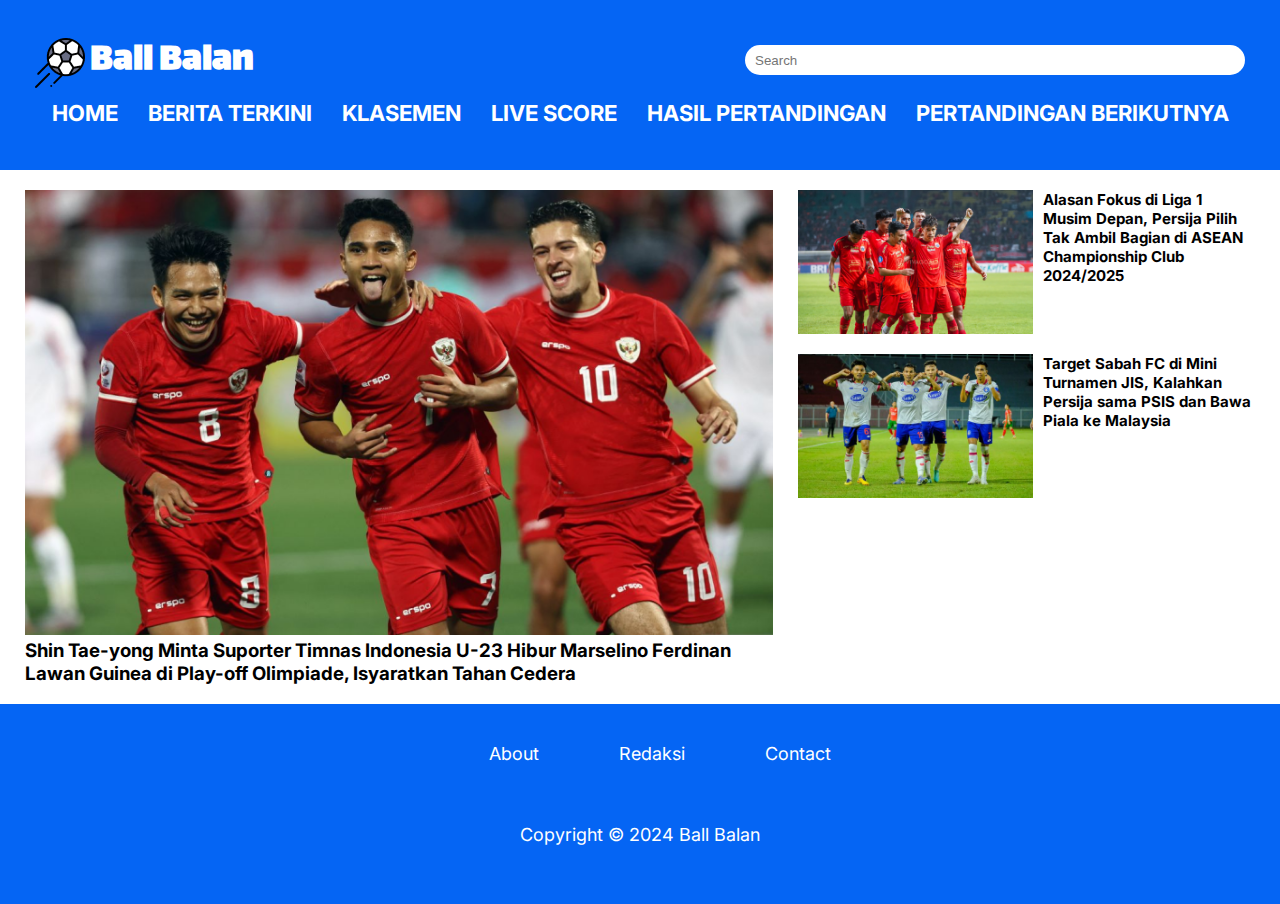
<file: berita-terkini/index.html>
<!DOCTYPE html>
<html lang="en">
  <head>
    <meta charset="UTF-8" />
    <meta name="viewport" content="width=device-width, initial-scale=1.0" />
    <title>Berita Terkini - Ball Balan</title>

    <link rel="stylesheet" href="css/app.css" />

    <link rel="preconnect" href="https://fonts.googleapis.com" />
    <link rel="preconnect" href="https://fonts.gstatic.com" crossorigin />
    <link
      href="https://fonts.googleapis.com/css2?family=Inter:wght@100..900&family=Lalezar&display=swap"
      rel="stylesheet"
    />

    <link rel="preconnect" href="https://fonts.googleapis.com" />
    <link rel="preconnect" href="https://fonts.gstatic.com" crossorigin />
    <link
      href="https://fonts.googleapis.com/css2?family=Lalezar&display=swap"
      rel="stylesheet"
    />
  </head>
  <body>
    <header class="navbar-container">
      <div class="logo">
        <div class="logo-gabung">
          <img src="img/football 1.png" alt="logo" class="logo-ball" />
          <h2 class="ball">Ball Balan</h2>
        </div>
        <div class="search">
          <input type="text" placeholder="Search" name="gsearch" />
        </div>
      </div>
      <nav class="nav-list">
        <ul>
          <li>
            <h3><a href="../index.html">HOME</a></h3>
          </li>
          <li>
            <h3><a href="">BERITA TERKINI</a></h3>
          </li>
          <li class="dropdown">
            <h3 class="dropbtn">
              <a href="../klasemen/index.html">KLASEMEN</a>
            </h3>
            <div class="dropdown-content">
              <h3>
                <a href="../klasemen/klasemen-indonesia/index.html"
                  >KLASEMEN LIGA INDONESIA</a
                >
              </h3>
              <h3>
                <a href="../klasemen/klasemen-malaysia/index.html"
                  >KLASEMEN LIGA MALAYSIA</a
                >
              </h3>
              <h3>
                <a href="../klasemen/klasemen-thailand/index.html"
                  >KLASEMEN LIGA THAILAND</a
                >
              </h3>
            </div>
          </li>
          <li>
            <h3><a href="../live-score/index.html">LIVE SCORE</a></h3>
          </li>
          <li>
            <h3>
              <a href="../hasil-pertandingan/index.html">HASIL PERTANDINGAN </a>
            </h3>
          </li>
          <li>
            <h3>
              <a href="../pertandingan-berikutnya/index.html"
                >PERTANDINGAN BERIKUTNYA</a
              >
            </h3>
          </li>
        </ul>
      </nav>
    </header>
    <main>
      <div class="content">
        <div class="berita1">
          <a href="berita-timnas/index.html"
            ><img
              src="img/Marselino 1.png"
              alt="Marselino"
              class="img-berita1"
            />
            <h3 class="text-berita1">
              Shin Tae-yong Minta Suporter Timnas Indonesia U-23 Hibur Marselino
              Ferdinan Lawan Guinea di Play-off Olimpiade, Isyaratkan Tahan
              Cedera
            </h3></a
          >
        </div>
        <aside class="content-adjacent1-2">
          <div class="content-adjacent1">
            <a href="berita-persija/index.html">
              <img src="img/Persija 1.png" alt="Persija" class="img-berita2" />
              <h4 class="text-berita2">
                Alasan Fokus di Liga 1 Musim Depan, Persija Pilih Tak Ambil
                Bagian di ASEAN Championship Club 2024/2025
              </h4>
              <div class="add2"></div>
            </a>
          </div>

          <div class="content-adjacent2">
            <a href="berita-sabah/index.html">
              <img src="img/Sabahjpg 1.png" alt="Sabah" class="img-berita3" />
              <h4 class="text-berita3">
                Target Sabah FC di Mini Turnamen JIS, Kalahkan Persija sama PSIS
                dan Bawa Piala ke Malaysia
              </h4>
              <div class="add3"></div>
            </a>
          </div>
        </aside>
      </div>
    </main>
    <footer class="footer-container">
      <div class="footer-list">
        <ul>
          <li>About</li>
          <li>Redaksi</li>
          <li>Contact</li>
        </ul>
        <p class="footer-last">Copyright © 2024 Ball Balan</p>
      </div>
    </footer>
  </body>
</html>
</file>
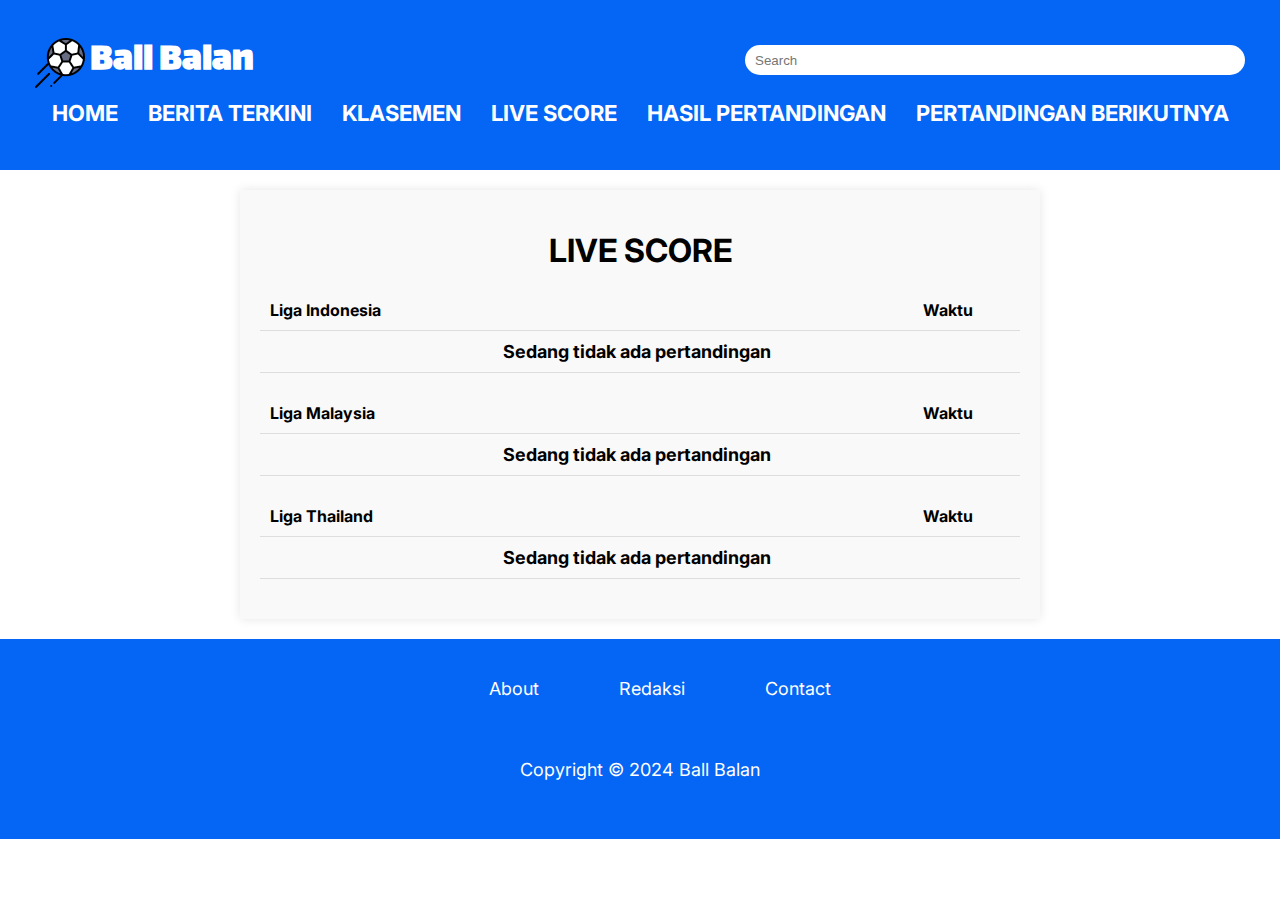
<file: live-score/index.html>
<!DOCTYPE html>
<html lang="en">
  <head>
    <meta charset="UTF-8" />
    <meta name="viewport" content="width=device-width, initial-scale=1.0" />
    <title>Live Score - Ball Balan</title>

    <link rel="stylesheet" href="css/app.css" />

    <link rel="preconnect" href="https://fonts.googleapis.com" />
    <link rel="preconnect" href="https://fonts.gstatic.com" crossorigin />
    <link
      href="https://fonts.googleapis.com/css2?family=Inter:wght@100..900&family=Lalezar&display=swap"
      rel="stylesheet"
    />

    <link rel="preconnect" href="https://fonts.googleapis.com" />
    <link rel="preconnect" href="https://fonts.gstatic.com" crossorigin />
    <link
      href="https://fonts.googleapis.com/css2?family=Lalezar&display=swap"
      rel="stylesheet"
    />
  </head>
  <body>
    <header class="navbar-container">
      <div class="logo">
        <div class="logo-gabung">
          <img src="img/football 1.png" alt="logo" class="logo-ball" />
          <h2 class="ball">Ball Balan</h2>
        </div>
        <div class="search">
          <input type="text" placeholder="Search" name="gsearch" />
        </div>
      </div>
      <nav class="nav-list">
        <ul>
          <li>
            <h3><a href="../index.html">HOME</a></h3>
          </li>
          <li>
            <h3>
              <a href="../berita-terkini/index.html">BERITA TERKINI</a>
            </h3>
          </li>
          <li class="dropdown">
            <h3 class="dropbtn">
              <a href="../klasemen/index.html">KLASEMEN</a>
            </h3>
            <div class="dropdown-content">
              <h3>
                <a href="../klasemen/klasemen-indonesia/index.html"
                  >KLASEMEN LIGA INDONESIA</a
                >
              </h3>
              <h3>
                <a href="../klasemen/klasemen-malaysia/index.html"
                  >KLASEMEN LIGA MALAYSIA</a
                >
              </h3>
              <h3>
                <a href="../klasemen/klasemen-thailand/index.html"
                  >KLASEMEN LIGA THAILAND</a
                >
              </h3>
            </div>
          </li>
          <li>
            <h3><a href="">LIVE SCORE</a></h3>
          </li>
          <li>
            <h3>
              <a href="../hasil-pertandingan/index.html">HASIL PERTANDINGAN </a>
            </h3>
          </li>
          <li>
            <h3>
              <a href="../pertandingan-berikutnya/index.html"
                >PERTANDINGAN BERIKUTNYA</a
              >
            </h3>
          </li>
        </ul>
      </nav>
    </header>
    <main>
      <div class="box-hasil-pertandingan">
        <h1 class="judul">LIVE SCORE</h1>
        <div>
          <h3 class="ligaList-title"></h3>
          <ul class="ligaList">
            <li class="ligaList-item">
              <table class="main-table-jadwal">
                <thead>
                  <tr>
                    <th>Liga Indonesia</th>
                    <th>Waktu</th>
                  </tr>
                </thead>
                <tbody>
                  <tr>
                    <td class="team">
                      <div class="team-row">
                        <span class="team-row-name">
                          <span class="clubBox-name"></span
                          ><span class="clubBox-logo"></span
                        ></span>
                        <div class="team-row-score">
                          <span></span
                          ><span>Sedang tidak ada pertandingan </span
                          ><span></span>
                        </div>
                        <span class="team-row-name"
                          ><span class="clubBox-logo"></span
                          ><span class="clubBox-name"></span
                        ></span>
                      </div>
                    </td>

                    <td class="waktu"></td>
                  </tr>
                </tbody>
              </table>
            </li>
          </ul>
          <h3 class="ligaList-title"></h3>
          <ul class="ligaList">
            <li class="ligaList-item">
              <table class="main-table-jadwal">
                <thead>
                  <tr>
                    <th>Liga Malaysia</th>
                    <th>Waktu</th>
                  </tr>
                </thead>
                <tbody>
                  <tr>
                    <td class="team">
                      <div class="team-row">
                        <span class="team-row-name">
                          <span class="clubBox-name"></span
                          ><span class="clubBox-logo"></span
                        ></span>
                        <div class="team-row-score">
                          <span></span
                          ><span>Sedang tidak ada pertandingan </span
                          ><span></span>
                        </div>
                        <span class="team-row-name"
                          ><span class="clubBox-logo"></span
                          ><span class="clubBox-name"></span
                        ></span>
                      </div>
                    </td>

                    <td class="waktu"></td>
                  </tr>
                </tbody>
              </table>
            </li>
          </ul>
          <h3 class="ligaList-title"></h3>
          <ul class="ligaList">
            <li class="ligaList-item">
              <table class="main-table-jadwal">
                <thead>
                  <tr>
                    <th>Liga Thailand</th>
                    <th>Waktu</th>
                  </tr>
                </thead>
                <tbody>
                  <tr>
                    <td class="team">
                      <div class="team-row">
                        <span class="team-row-name">
                          <span class="clubBox-name"></span
                          ><span class="clubBox-logo"></span
                        ></span>
                        <div class="team-row-score">
                          <span></span
                          ><span>Sedang tidak ada pertandingan </span
                          ><span></span>
                        </div>
                        <span class="team-row-name"
                          ><span class="clubBox-logo"></span
                          ><span class="clubBox-name"></span
                        ></span>
                      </div>
                    </td>

                    <td class="waktu"></td>
                  </tr>
                </tbody>
              </table>
            </li>
          </ul>
          <!-- <h3 class="ligaList-title">21 Juli 2024</h3>
          <ul class="ligaList">
            <li class="ligaList-item">
              <table class="main-table-jadwal">
                <thead>
                  <tr>
                    <th>Liga Malaysia</th>
                    <th>Waktu</th>
                  </tr>
                </thead>
                <tbody>
                  <tr>
                    <td class="team">
                      <div class="team-row">
                        <span class="team-row-name">
                          <span class="clubBox-name">Negeri Sembilan</span
                          ><span class="clubBox-logo"
                            ><img
                              src="https://tmssl.akamaized.net/images/wappen/head/12363.png?lm=1719333779"
                              alt="Negeri"
                              width="20"
                              height="24" /></span
                        ></span>
                        <div class="team-row-score">
                          <span></span><span>VS</span><span></span>
                        </div>
                        <span class="team-row-name"
                          ><span class="clubBox-logo"
                            ><img
                              src="https://upload.wikimedia.org/wikipedia/fr/4/46/Kuala_Lumpur_City_FC_%28logo%29.png"
                              alt="Kuala"
                              width="20"
                              height="24" /></span
                          ><span class="clubBox-name">Kuala Lumpur</span></span
                        >
                      </div>
                    </td>

                    <td class="waktu">20.00</td>
                  </tr>
                </tbody>
              </table>
            </li>
          </ul>
          <h3 class="ligaList-title">26 Mei 2024</h3>
          <ul class="ligaList">
            <li class="ligaList-item">
              <table class="main-table-jadwal">
                <thead>
                  <tr>
                    <th>Liga Thailand</th>
                    <th>Waktu</th>
                  </tr>
                </thead>
                <tbody>
                  <tr>
                    <td class="team">
                      <div class="team-row">
                        <span class="team-row-name">
                          <span class="clubBox-name"> Chonburi</span
                          ><span class="clubBox-logo"
                            ><img
                              src="https://upload.wikimedia.org/wikipedia/id/8/89/Chonburi_fc_2013.png"
                              alt="Chonburi"
                              width="32"
                              height="22" /></span
                        ></span>
                        <div class="team-row-score">
                          <span></span><span>VS</span><span></span>
                        </div>
                        <span class="team-row-name"
                          ><span class="clubBox-logo"
                            ><img
                              src="https://encrypted-tbn0.gstatic.com/images?q=tbn:ANd9GcRtSDUmyhcp5xqjig4JYHfHSRiRJiGkaP-lbA&s"
                              alt="Trat"
                              width="22"
                              height="24" /></span
                          ><span class="clubBox-name">Trat FC</span></span
                        >
                      </div>
                    </td>

                    <td class="waktu">18.05</td>
                  </tr>
                </tbody>
              </table>
            </li>
          </ul> -->
        </div>
      </div>
    </main>
    <footer class="footer-container">
      <div class="footer-list">
        <ul>
          <li>About</li>
          <li>Redaksi</li>
          <li>Contact</li>
        </ul>
        <p class="footer-last">Copyright © 2024 Ball Balan</p>
      </div>
    </footer>
  </body>
</html>
</file>
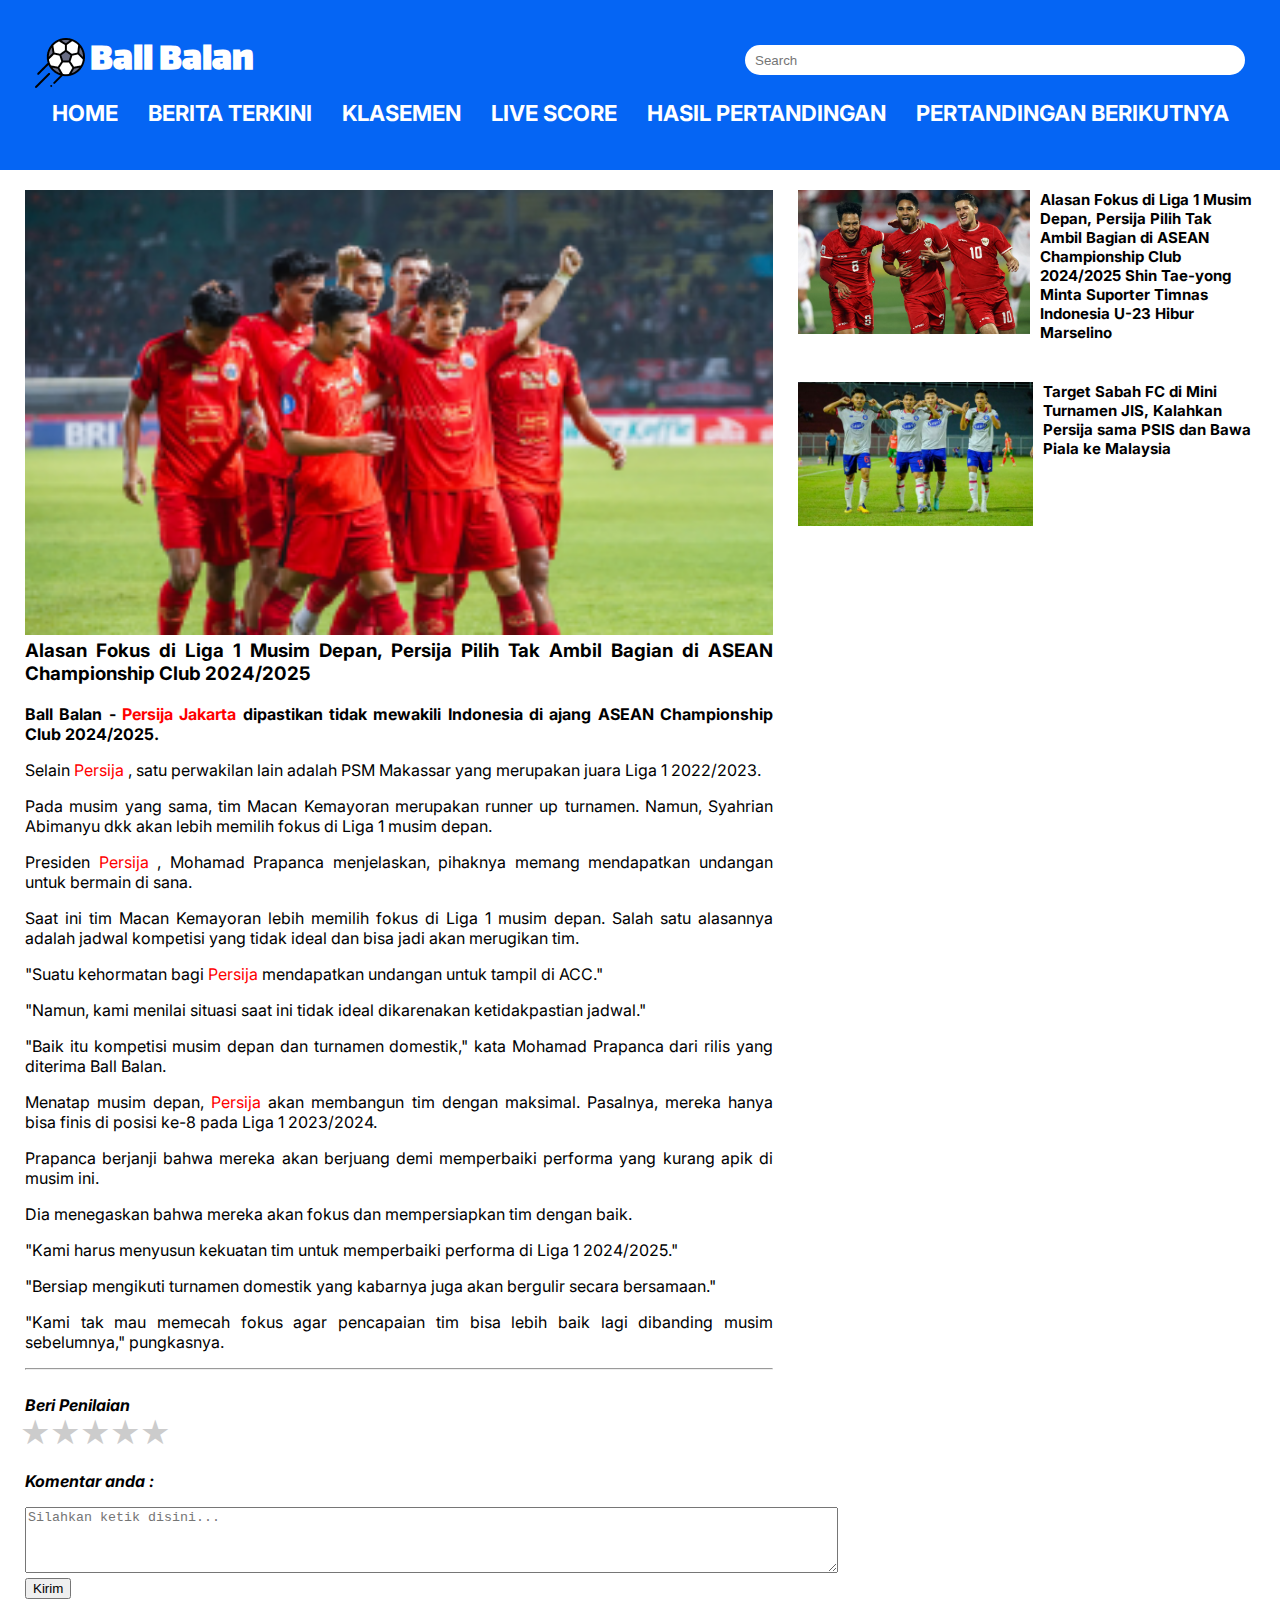
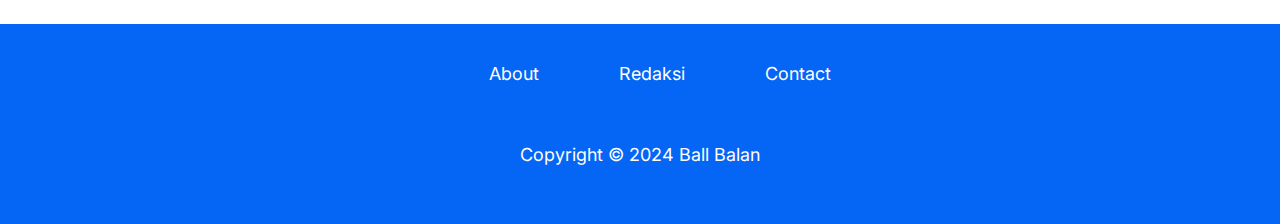
<file: berita-terkini/berita-persija/index.html>
<!DOCTYPE html>
<html lang="en">
  <head>
    <meta charset="UTF-8" />
    <meta name="viewport" content="width=device-width, initial-scale=1.0" />
    <title>
      Alasan Fokus di Liga 1 Musim Depan, Persija Pilih Tak Ambil Bagian di
      ASEAN Championship Club 2024/2025 - Ball Balan
    </title>

    <link rel="stylesheet" href="css/app.css" />

    <link rel="preconnect" href="https://fonts.googleapis.com" />
    <link rel="preconnect" href="https://fonts.gstatic.com" crossorigin />
    <link
      href="https://fonts.googleapis.com/css2?family=Inter:wght@100..900&family=Lalezar&display=swap"
      rel="stylesheet"
    />

    <link rel="preconnect" href="https://fonts.googleapis.com" />
    <link rel="preconnect" href="https://fonts.gstatic.com" crossorigin />
    <link
      href="https://fonts.googleapis.com/css2?family=Lalezar&display=swap"
      rel="stylesheet"
    />
  </head>
  <body>
    <header class="navbar-container">
      <div class="logo">
        <div class="logo-gabung">
          <img src="img/football 1.png" alt="logo" class="logo-ball" />
          <h2 class="ball">Ball Balan</h2>
        </div>
        <div class="search">
          <input type="text" placeholder="Search" name="gsearch" />
        </div>
      </div>
      <nav class="nav-list">
        <ul>
          <li>
            <h3><a href="../../index.html">HOME</a></h3>
          </li>
          <li>
            <h3>
              <a href="../../berita-terkini/index.html">BERITA TERKINI</a>
            </h3>
          </li>
          <li class="dropdown">
            <h3 class="dropbtn">
              <a href="../index.html">KLASEMEN</a>
            </h3>
            <div class="dropdown-content">
              <h3>
                <a href="../../klasemen/klasemen-indonesia/index.html"
                  >KLASEMEN LIGA INDONESIA</a
                >
              </h3>
              <h3>
                <a href="../../klasemen/klasemen-malaysia/index.html"
                  >KLASEMEN LIGA MALAYSIA</a
                >
              </h3>
              <h3>
                <a href="../../klasemen/klasemen-thailand/index.html"
                  >KLASEMEN LIGA THAILAND</a
                >
              </h3>
            </div>
          </li>
          <li>
            <h3><a href="../../live-score/index.html">LIVE SCORE</a></h3>
          </li>
          <li>
            <h3>
              <a href="../../hasil-pertandingan/index.html"
                >HASIL PERTANDINGAN
              </a>
            </h3>
          </li>
          <li>
            <h3>
              <a href="../../pertandingan-berikutnya/index.html"
                >PERTANDINGAN BERIKUTNYA</a
              >
            </h3>
          </li>
        </ul>
      </nav>
    </header>
    <main>
      <div class="content">
        <div class="berita1">
          <a href="#"
            ><img src="img/Persija 1.png" alt="Marselino" class="img-berita1" />
            <h3 class="text-berita1">
              Alasan Fokus di Liga 1 Musim Depan, Persija Pilih Tak Ambil Bagian
              di ASEAN Championship Club 2024/2025
            </h3></a
          >
          <p class="text-berita1">
            <b
              >Ball Balan - <font color="red">Persija Jakarta</font> dipastikan
              tidak mewakili Indonesia di ajang ASEAN Championship Club
              2024/2025.</b
            >
          </p>
          <p class="text-berita1">
            Selain <font color="red">Persija </font>, satu perwakilan lain
            adalah PSM Makassar yang merupakan juara Liga 1 2022/2023.
          </p>
          <p class="text-berita1">
            Pada musim yang sama, tim Macan Kemayoran merupakan runner up
            turnamen. Namun, Syahrian Abimanyu dkk akan lebih memilih fokus di
            Liga 1 musim depan.
          </p>

          <p class="text-berita1">
            Presiden <font color="red">Persija </font>, Mohamad Prapanca
            menjelaskan, pihaknya memang mendapatkan undangan untuk bermain di
            sana.
          </p>
          <p class="text-berita1">
            Saat ini tim Macan Kemayoran lebih memilih fokus di Liga 1 musim
            depan. Salah satu alasannya adalah jadwal kompetisi yang tidak ideal
            dan bisa jadi akan merugikan tim.
          </p>

          <p class="text-berita1">
            "Suatu kehormatan bagi <font color="red">Persija </font> mendapatkan
            undangan untuk tampil di ACC."
          </p>
          <p class="text-berita1">
            "Namun, kami menilai situasi saat ini tidak ideal dikarenakan
            ketidakpastian jadwal."
          </p>
          <p class="text-berita1">
            "Baik itu kompetisi musim depan dan turnamen domestik," kata Mohamad
            Prapanca dari rilis yang diterima Ball Balan.
          </p>
          <p class="text-berita1">
            Menatap musim depan, <font color="red">Persija </font> akan
            membangun tim dengan maksimal. Pasalnya, mereka hanya bisa finis di
            posisi ke-8 pada Liga 1 2023/2024.
          </p>

          <p class="text-berita1">
            Prapanca berjanji bahwa mereka akan berjuang demi memperbaiki
            performa yang kurang apik di musim ini.
          </p>
          <p class="text-berita1">
            Dia menegaskan bahwa mereka akan fokus dan mempersiapkan tim dengan
            baik.
          </p>
          <p class="text-berita1">
            "Kami harus menyusun kekuatan tim untuk memperbaiki performa di Liga
            1 2024/2025."
          </p>
          <p class="text-berita1">
            "Bersiap mengikuti turnamen domestik yang kabarnya juga akan
            bergulir secara bersamaan."
          </p>
          <p class="text-berita1">
            "Kami tak mau memecah fokus agar pencapaian tim bisa lebih baik lagi
            dibanding musim sebelumnya," pungkasnya.
          </p>

          <hr class="text-berita1" />
          <p class="text-rate">
            <b><em>Beri Penilaian</em> </b>
          </p>

          <div class="rate">
            <input type="radio" id="star5" name="rate" value="5" />
            <label for="star5" title="text">5 stars</label>
            <input type="radio" id="star4" name="rate" value="4" />
            <label for="star4" title="text">4 stars</label>
            <input type="radio" id="star3" name="rate" value="3" />
            <label for="star3" title="text">3 stars</label>
            <input type="radio" id="star2" name="rate" value="2" />
            <label for="star2" title="text">2 stars</label>
            <input type="radio" id="star1" name="rate" value="1" />
            <label for="star1" title="text">1 star</label>
          </div>
          <br />
          <br />
          <div class="comment">
            <!-- <form action="/action_page.php"> -->
            <p>
              <b
                ><em><label for="comments">Komentar anda :</label></em></b
              >
            </p>
            <textarea
              id="comments"
              name="comments"
              rows="4"
              cols="99"
              placeholder="Silahkan ketik disini..."
              onkeydown="limitText(this,300);"
              onkeyup="limitText(this,300)"
            ></textarea>
            <br />
            <input type="submit" value="Kirim" />
            <!-- </form> -->
          </div>
        </div>
        <aside class="content-adjacent1-2">
          <div class="content-adjacent1">
            <a href="../../berita-terkini/berita-timnas/index.html">
              <img
                src="img/Marselino 1.png"
                alt="Persija"
                class="img-berita2"
              />
              <h4 class="text-berita2">
                Alasan Fokus di Liga 1 Musim Depan, Persija Pilih Tak Ambil
                Bagian di ASEAN Championship Club 2024/2025 Shin Tae-yong Minta
                Suporter Timnas Indonesia U-23 Hibur Marselino
              </h4>
              <div class="add2"></div>
            </a>
          </div>

          <div class="content-adjacent2">
            <a href="../../berita-terkini/berita-sabah/index.html">
              <img src="img/Sabahjpg 1.png" alt="Sabah" class="img-berita3" />
              <h4 class="text-berita3">
                Target Sabah FC di Mini Turnamen JIS, Kalahkan Persija sama PSIS
                dan Bawa Piala ke Malaysia
              </h4>
              <div class="add3"></div>
            </a>
          </div>
        </aside>
      </div>
    </main>
    <footer class="footer-container">
      <div class="footer-list">
        <ul>
          <li>About</li>
          <li>Redaksi</li>
          <li>Contact</li>
        </ul>
        <p class="footer-last">Copyright © 2024 Ball Balan</p>
      </div>
    </footer>

    <script>
      const labels = document.querySelectorAll("label[for]");
      labels.forEach((element) => {
        element.addEventListener("click", (event) => {
          const input = document.getElementById(
            event.target.getAttribute("for") ?? ""
          );
          if (!input) {
            return;
          }

          input.checked = !input.checked;
          event.preventDefault();
        });
      });
    </script>
  </body>
</html>
</file>
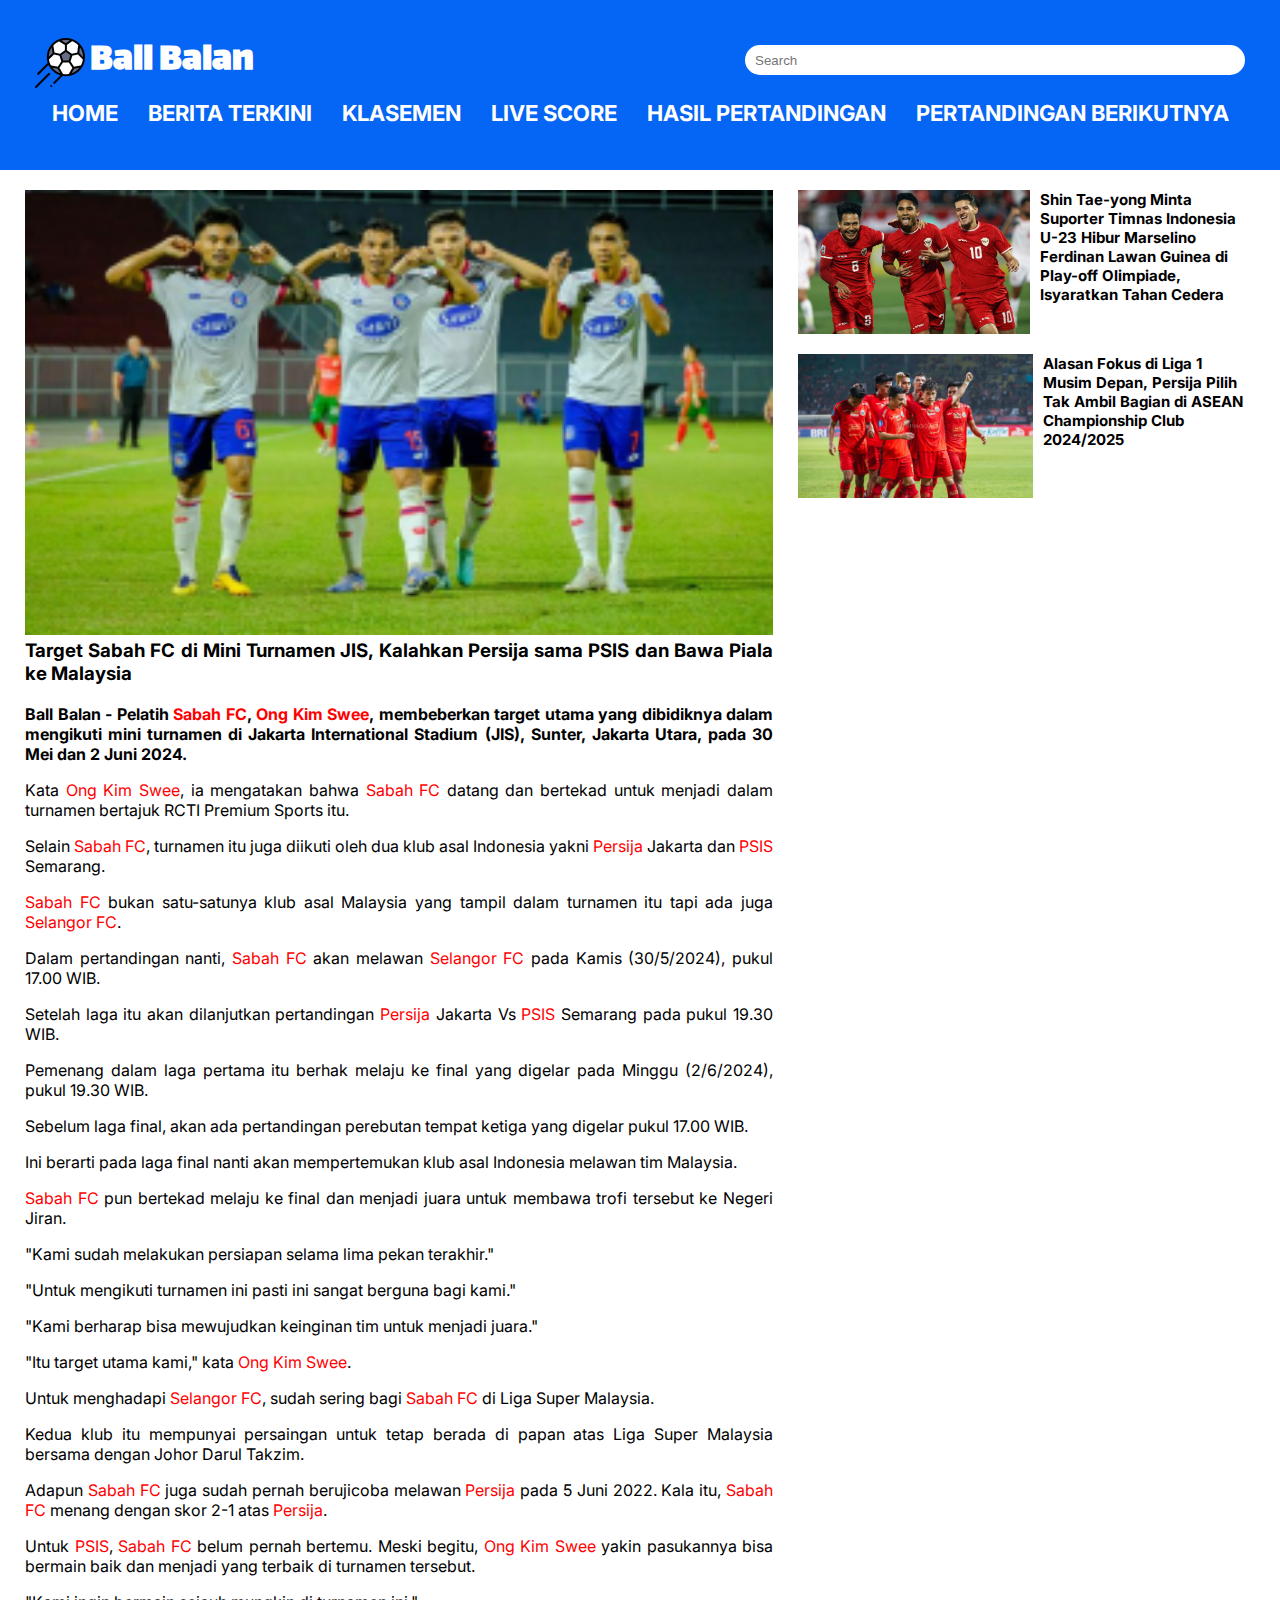
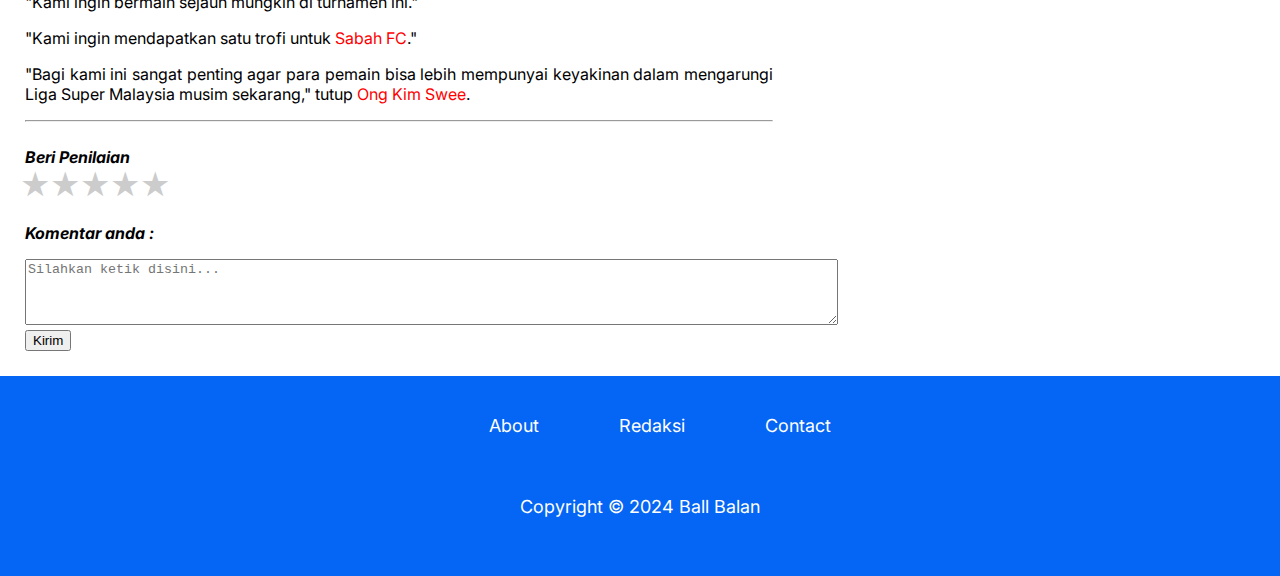
<file: berita-terkini/berita-sabah/index.html>
<!DOCTYPE html>
<html lang="en">
  <head>
    <meta charset="UTF-8" />
    <meta name="viewport" content="width=device-width, initial-scale=1.0" />
    <title>
      Target Sabah FC di Mini Turnamen JIS, Kalahkan Persija sama PSIS dan Bawa
      Piala ke Malaysia - Ball Balan
    </title>

    <link rel="stylesheet" href="css/app.css" />

    <link rel="preconnect" href="https://fonts.googleapis.com" />
    <link rel="preconnect" href="https://fonts.gstatic.com" crossorigin />
    <link
      href="https://fonts.googleapis.com/css2?family=Inter:wght@100..900&family=Lalezar&display=swap"
      rel="stylesheet"
    />

    <link rel="preconnect" href="https://fonts.googleapis.com" />
    <link rel="preconnect" href="https://fonts.gstatic.com" crossorigin />
    <link
      href="https://fonts.googleapis.com/css2?family=Lalezar&display=swap"
      rel="stylesheet"
    />
  </head>
  <body>
    <header class="navbar-container">
      <div class="logo">
        <div class="logo-gabung">
          <img src="img/football 1.png" alt="logo" class="logo-ball" />
          <h2 class="ball">Ball Balan</h2>
        </div>
        <div class="search">
          <input type="text" placeholder="Search" name="gsearch" />
        </div>
      </div>
      <nav class="nav-list">
        <ul>
          <li>
            <h3><a href="../../index.html">HOME</a></h3>
          </li>
          <li>
            <h3><a href="berita-terkini/index.html">BERITA TERKINI</a></h3>
          </li>
          <li class="dropdown">
            <h3 class="dropbtn">
              <a href="../index.html">KLASEMEN</a>
            </h3>
            <div class="dropdown-content">
              <h3>
                <a href="../../klasemen/klasemen-indonesia/index.html"
                  >KLASEMEN LIGA INDONESIA</a
                >
              </h3>
              <h3>
                <a href="../../klasemen/klasemen-malaysia/index.html"
                  >KLASEMEN LIGA MALAYSIA</a
                >
              </h3>
              <h3>
                <a href="../../klasemen/klasemen-thailand/index.html"
                  >KLASEMEN LIGA THAILAND</a
                >
              </h3>
            </div>
          </li>
          <li>
            <h3><a href="../../live-score/index.html">LIVE SCORE</a></h3>
          </li>
          <li>
            <h3>
              <a href="../../hasil-pertandingan/index.html"
                >HASIL PERTANDINGAN
              </a>
            </h3>
          </li>
          <li>
            <h3>
              <a href="../../pertandingan-berikutnya/index.html"
                >PERTANDINGAN BERIKUTNYA</a
              >
            </h3>
          </li>
        </ul>
      </nav>
    </header>
    <main>
      <div class="content">
        <div class="berita1">
          <a href="#"
            ><img
              src="img/Sabahjpg 1.png"
              alt="Marselino"
              class="img-berita1"
            />
            <h3 class="text-berita1">
              Target Sabah FC di Mini Turnamen JIS, Kalahkan Persija sama PSIS
              dan Bawa Piala ke Malaysia
            </h3></a
          >
          <p class="text-berita1">
            <b
              >Ball Balan - Pelatih <font color="red">Sabah FC</font>,
              <font color="red">Ong Kim Swee</font>, membeberkan target utama
              yang dibidiknya dalam mengikuti mini turnamen di Jakarta
              International Stadium (JIS), Sunter, Jakarta Utara, pada 30 Mei
              dan 2 Juni 2024.</b
            >
          </p>
          <p class="text-berita1">
            Kata <font color="red">Ong Kim Swee</font>, ia mengatakan bahwa
            <font color="red">Sabah FC</font> datang dan bertekad untuk menjadi
            dalam turnamen bertajuk RCTI Premium Sports itu.
          </p>
          <p class="text-berita1">
            Selain <font color="red">Sabah FC</font>, turnamen itu juga diikuti
            oleh dua klub asal Indonesia yakni
            <font color="red">Persija</font> Jakarta dan
            <font color="red">PSIS</font> Semarang.
          </p>
          <p class="text-berita1">
            <font color="red">Sabah FC</font> bukan satu-satunya klub asal
            Malaysia yang tampil dalam turnamen itu tapi ada juga
            <font color="red">Selangor FC</font>.
          </p>
          <p class="text-berita1">
            Dalam pertandingan nanti, <font color="red">Sabah FC</font> akan
            melawan <font color="red">Selangor FC</font> pada Kamis (30/5/2024),
            pukul 17.00 WIB.
          </p>
          <p class="text-berita1">
            Setelah laga itu akan dilanjutkan pertandingan
            <font color="red">Persija</font> Jakarta Vs
            <font color="red">PSIS</font> Semarang pada pukul 19.30 WIB.
          </p>
          <p class="text-berita1">
            Pemenang dalam laga pertama itu berhak melaju ke final yang digelar
            pada Minggu (2/6/2024), pukul 19.30 WIB.
          </p>
          <p class="text-berita1">
            Sebelum laga final, akan ada pertandingan perebutan tempat ketiga
            yang digelar pukul 17.00 WIB.
          </p>
          <p class="text-berita1">
            Ini berarti pada laga final nanti akan mempertemukan klub asal
            Indonesia melawan tim Malaysia.
          </p>
          <p class="text-berita1">
            <font color="red">Sabah FC</font> pun bertekad melaju ke final dan
            menjadi juara untuk membawa trofi tersebut ke Negeri Jiran.
          </p>
          <p class="text-berita1">
            "Kami sudah melakukan persiapan selama lima pekan terakhir."
          </p>
          <p class="text-berita1">
            "Untuk mengikuti turnamen ini pasti ini sangat berguna bagi kami."
          </p>
          <p class="text-berita1">
            "Kami berharap bisa mewujudkan keinginan tim untuk menjadi juara."
          </p>
          <p class="text-berita1">
            "Itu target utama kami," kata <font color="red">Ong Kim Swee</font>.
          </p>
          <p class="text-berita1">
            Untuk menghadapi <font color="red">Selangor FC</font>, sudah sering
            bagi <font color="red">Sabah FC</font> di Liga Super Malaysia.
          </p>
          <p class="text-berita1">
            Kedua klub itu mempunyai persaingan untuk tetap berada di papan atas
            Liga Super Malaysia bersama dengan Johor Darul Takzim.
          </p>
          <p class="text-berita1">
            Adapun <font color="red">Sabah FC</font> juga sudah pernah
            berujicoba melawan <font color="red">Persija</font> pada 5 Juni
            2022. Kala itu, <font color="red">Sabah FC</font> menang dengan skor
            2-1 atas <font color="red">Persija</font>.
          </p>
          <p class="text-berita1">
            Untuk <font color="red">PSIS</font>,
            <font color="red">Sabah FC</font> belum pernah bertemu. Meski
            begitu, <font color="red">Ong Kim Swee</font> yakin pasukannya bisa
            bermain baik dan menjadi yang terbaik di turnamen tersebut.
          </p>
          <p class="text-berita1">
            "Kami ingin bermain sejauh mungkin di turnamen ini."
          </p>
          <p class="text-berita1">
            "Kami ingin mendapatkan satu trofi untuk
            <font color="red">Sabah FC</font>."
          </p>
          <p class="text-berita1">
            "Bagi kami ini sangat penting agar para pemain bisa lebih mempunyai
            keyakinan dalam mengarungi Liga Super Malaysia musim sekarang,"
            tutup <font color="red">Ong Kim Swee</font>.
          </p>

          <hr class="text-berita1" />
          <p class="text-rate">
            <b><em>Beri Penilaian</em> </b>
          </p>

          <div class="rate">
            <input type="radio" id="star5" name="rate" value="5" />
            <label for="star5" title="text">5 stars</label>
            <input type="radio" id="star4" name="rate" value="4" />
            <label for="star4" title="text">4 stars</label>
            <input type="radio" id="star3" name="rate" value="3" />
            <label for="star3" title="text">3 stars</label>
            <input type="radio" id="star2" name="rate" value="2" />
            <label for="star2" title="text">2 stars</label>
            <input type="radio" id="star1" name="rate" value="1" />
            <label for="star1" title="text">1 star</label>
          </div>
          <br />
          <br />
          <div class="comment">
            <!-- <form action="/action_page.php"> -->
            <p>
              <b
                ><em><label for="comments">Komentar anda :</label></em></b
              >
            </p>
            <textarea
              id="comments"
              name="comments"
              rows="4"
              cols="99"
              placeholder="Silahkan ketik disini..."
              onkeydown="limitText(this,300);"
              onkeyup="limitText(this,300)"
            ></textarea>
            <br />
            <input type="submit" value="Kirim" />
            <!-- </form> -->
          </div>
        </div>
        <aside class="content-adjacent1-2">
          <div class="content-adjacent1">
            <a href="../../berita-terkini/berita-timnas/index.html">
              <img
                src="img/Marselino 1.png"
                alt="Persija"
                class="img-berita2"
              />
              <h4 class="text-berita2">
                Shin Tae-yong Minta Suporter Timnas Indonesia U-23 Hibur
                Marselino Ferdinan Lawan Guinea di Play-off Olimpiade,
                Isyaratkan Tahan Cedera
              </h4>
              <div class="add2"></div>
            </a>
          </div>

          <div class="content-adjacent2">
            <a href="../../berita-terkini/berita-persija/index.html">
              <img src="img/Persija 1.png" alt="Sabah" class="img-berita3" />
              <h4 class="text-berita3">
                Alasan Fokus di Liga 1 Musim Depan, Persija Pilih Tak Ambil
                Bagian di ASEAN Championship Club 2024/2025
              </h4>
              <div class="add3"></div>
            </a>
          </div>
        </aside>
      </div>
    </main>
    <footer class="footer-container">
      <div class="footer-list">
        <ul>
          <li>About</li>
          <li>Redaksi</li>
          <li>Contact</li>
        </ul>
        <p class="footer-last">Copyright © 2024 Ball Balan</p>
      </div>
    </footer>

    <script>
      const labels = document.querySelectorAll("label[for]");
      labels.forEach((element) => {
        element.addEventListener("click", (event) => {
          const input = document.getElementById(
            event.target.getAttribute("for") ?? ""
          );
          if (!input) {
            return;
          }

          input.checked = !input.checked;
          event.preventDefault();
        });
      });
    </script>
  </body>
</html>
</file>
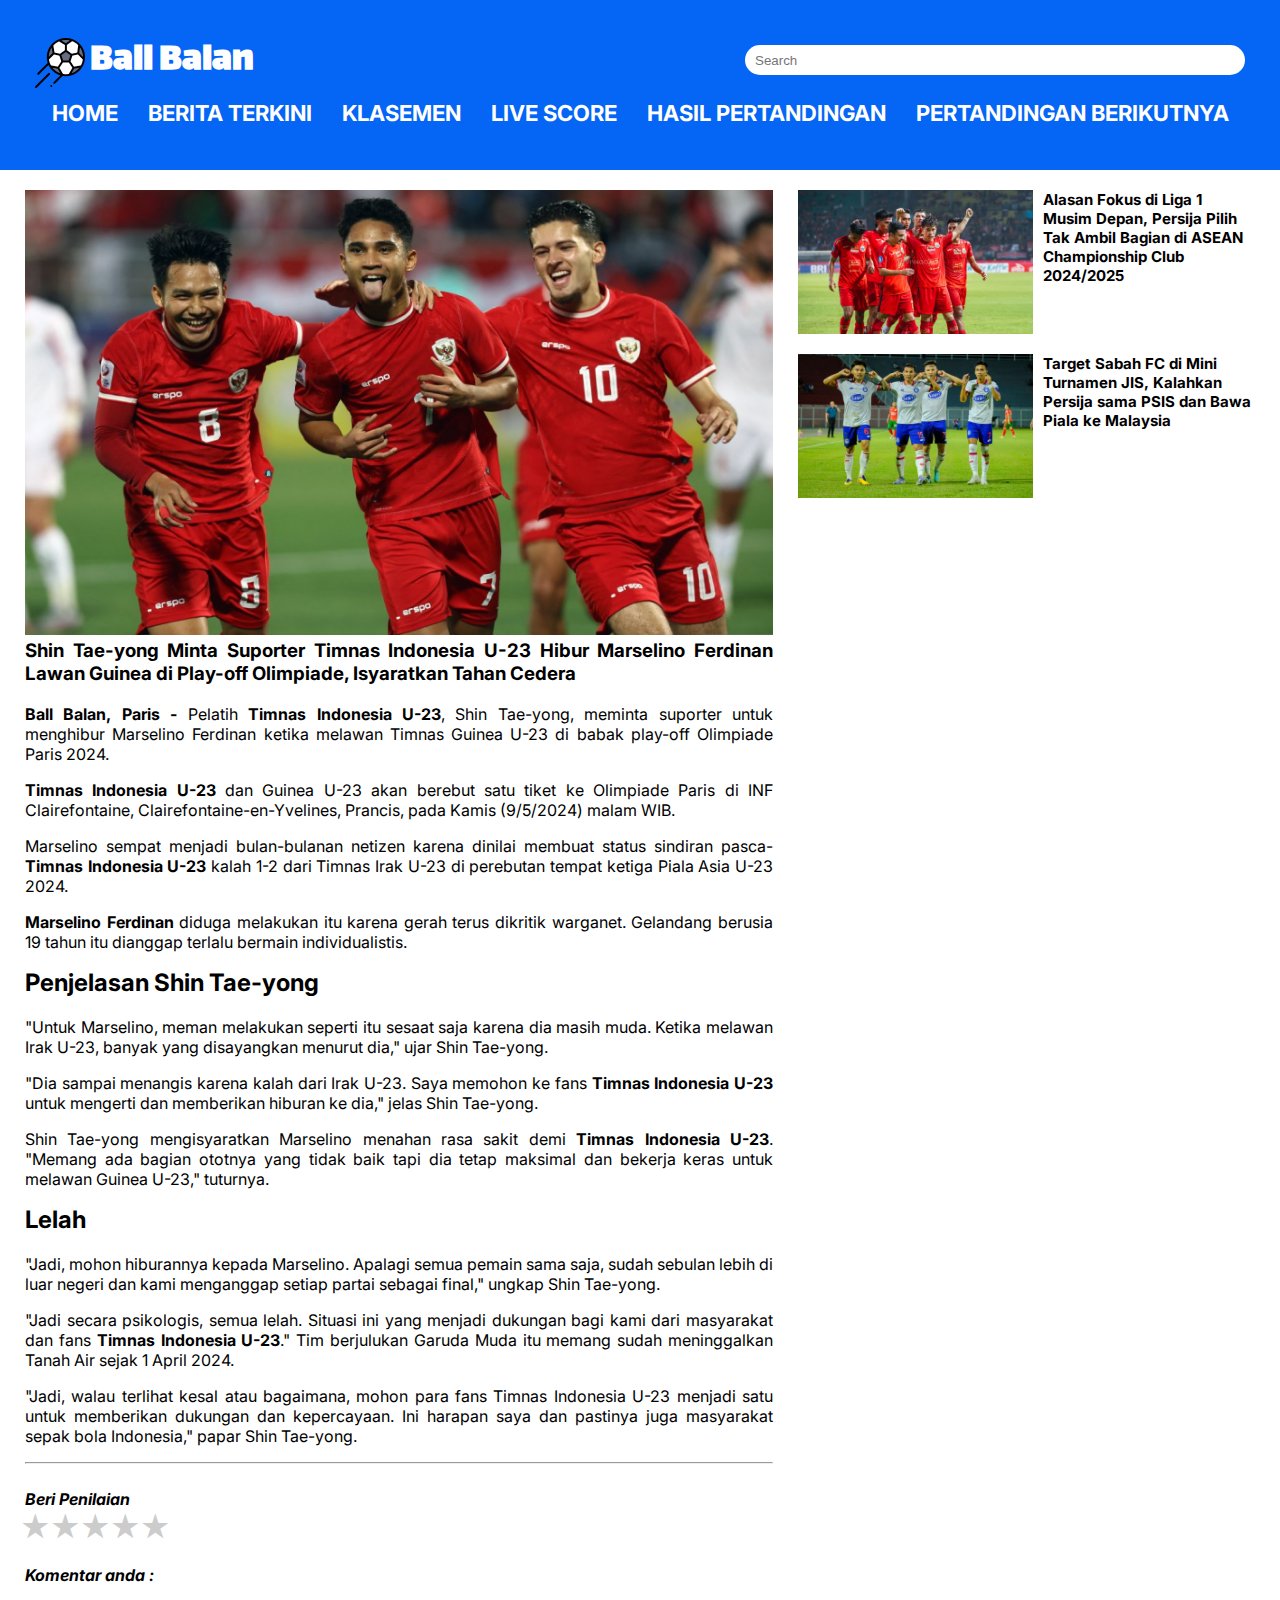
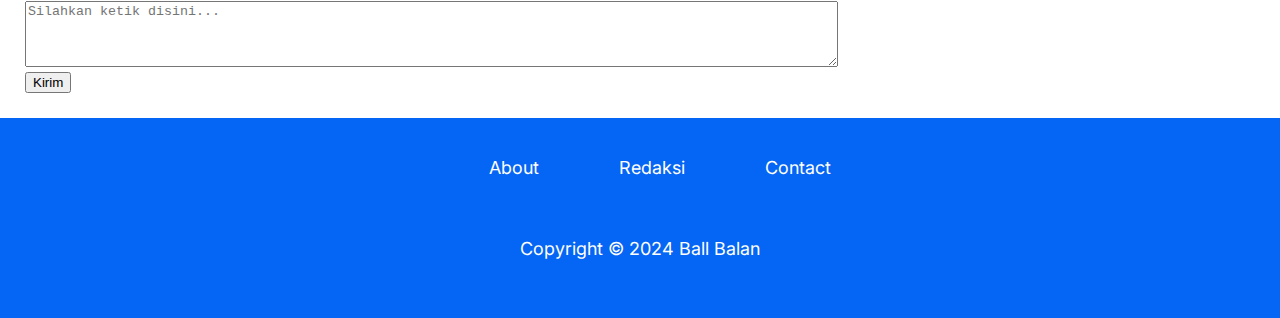
<file: berita-terkini/berita-timnas/index.html>
<!DOCTYPE html>
<html lang="en">
  <head>
    <meta charset="UTF-8" />
    <meta name="viewport" content="width=device-width, initial-scale=1.0" />
    <title>
      Shin Tae-yong Minta Suporter Timnas Indonesia U-23 Hibur Marselino
      Ferdinan Lawan Guinea di Play-off Olimpiade, Isyaratkan Tahan Cedera -
      Ball Balan
    </title>

    <link rel="stylesheet" href="css/app.css" />

    <link rel="preconnect" href="https://fonts.googleapis.com" />
    <link rel="preconnect" href="https://fonts.gstatic.com" crossorigin />
    <link
      href="https://fonts.googleapis.com/css2?family=Inter:wght@100..900&family=Lalezar&display=swap"
      rel="stylesheet"
    />

    <link rel="preconnect" href="https://fonts.googleapis.com" />
    <link rel="preconnect" href="https://fonts.gstatic.com" crossorigin />
    <link
      href="https://fonts.googleapis.com/css2?family=Lalezar&display=swap"
      rel="stylesheet"
    />
  </head>
  <body>
    <header class="navbar-container">
      <div class="logo">
        <div class="logo-gabung">
          <img src="img/football 1.png" alt="logo" class="logo-ball" />
          <h2 class="ball">Ball Balan</h2>
        </div>
        <div class="search">
          <input type="text" placeholder="Search" name="gsearch" />
        </div>
      </div>
      <nav class="nav-list">
        <ul>
          <li>
            <h3><a href="../../index.html">HOME</a></h3>
          </li>
          <li>
            <h3><a href="../index.html">BERITA TERKINI</a></h3>
          </li>
          <li class="dropdown">
            <h3 class="dropbtn">
              <a href="../index.html">KLASEMEN</a>
            </h3>
            <div class="dropdown-content">
              <h3>
                <a href="../../klasemen/klasemen-indonesia/index.html"
                  >KLASEMEN LIGA INDONESIA</a
                >
              </h3>
              <h3>
                <a href="../../klasemen/klasemen-malaysia/index.html"
                  >KLASEMEN LIGA MALAYSIA</a
                >
              </h3>
              <h3>
                <a href="../../klasemen/klasemen-thailand/index.html"
                  >KLASEMEN LIGA THAILAND</a
                >
              </h3>
            </div>
          </li>
          <li>
            <h3><a href="../../live-score/index.html">LIVE SCORE</a></h3>
          </li>
          <li>
            <h3>
              <a href="../../hasil-pertandingan/index.html"
                >HASIL PERTANDINGAN
              </a>
            </h3>
          </li>
          <li>
            <h3>
              <a href="../../pertandingan-berikutnya/index.html"
                >PERTANDINGAN BERIKUTNYA</a
              >
            </h3>
          </li>
        </ul>
      </nav>
    </header>
    <main>
      <div class="content">
        <div class="berita1">
          <a href="#"
            ><img
              src="img/Marselino 1.png"
              alt="Marselino"
              class="img-berita1"
            />
            <h3 class="text-berita1">
              Shin Tae-yong Minta Suporter Timnas Indonesia U-23 Hibur Marselino
              Ferdinan Lawan Guinea di Play-off Olimpiade, Isyaratkan Tahan
              Cedera
            </h3></a
          >
          <p class="text-berita1">
            <b>Ball Balan, Paris -</b> Pelatih <b>Timnas Indonesia U-23</b>,
            Shin Tae-yong, meminta suporter untuk menghibur Marselino Ferdinan
            ketika melawan Timnas Guinea U-23 di babak play-off Olimpiade Paris
            2024.
          </p>
          <p class="text-berita1">
            <b>Timnas Indonesia U-23</b> dan Guinea U-23 akan berebut satu tiket
            ke Olimpiade Paris di INF Clairefontaine,
            Clairefontaine-en-Yvelines, Prancis, pada Kamis (9/5/2024) malam
            WIB.
          </p>
          <p class="text-berita1">
            Marselino sempat menjadi bulan-bulanan netizen karena dinilai
            membuat status sindiran pasca-<b>Timnas Indonesia U-23</b> kalah 1-2
            dari Timnas Irak U-23 di perebutan tempat ketiga Piala Asia U-23
            2024.
          </p>
          <p class="text-berita1">
            <b>Marselino Ferdinan</b> diduga melakukan itu karena gerah terus
            dikritik warganet. Gelandang berusia 19 tahun itu dianggap terlalu
            bermain individualistis.
          </p>
          <h2 class="text-berita1">Penjelasan Shin Tae-yong</h2>
          <p class="text-berita1">
            "Untuk Marselino, meman melakukan seperti itu sesaat saja karena dia
            masih muda. Ketika melawan Irak U-23, banyak yang disayangkan
            menurut dia," ujar Shin Tae-yong.
          </p>
          <p class="text-berita1">
            "Dia sampai menangis karena kalah dari Irak U-23. Saya memohon ke
            fans <b>Timnas Indonesia U-23</b> untuk mengerti dan memberikan
            hiburan ke dia," jelas Shin Tae-yong.
          </p>
          <p class="text-berita1">
            Shin Tae-yong mengisyaratkan Marselino menahan rasa sakit demi
            <b>Timnas Indonesia U-23</b>. "Memang ada bagian ototnya yang tidak
            baik tapi dia tetap maksimal dan bekerja keras untuk melawan Guinea
            U-23," tuturnya.
          </p>
          <h2 class="text-berita1">Lelah</h2>
          <p class="text-berita1">
            "Jadi, mohon hiburannya kepada Marselino. Apalagi semua pemain sama
            saja, sudah sebulan lebih di luar negeri dan kami menganggap setiap
            partai sebagai final," ungkap Shin Tae-yong.
          </p>
          <p class="text-berita1">
            "Jadi secara psikologis, semua lelah. Situasi ini yang menjadi
            dukungan bagi kami dari masyarakat dan fans
            <b>Timnas Indonesia U-23</b>." Tim berjulukan Garuda Muda itu memang
            sudah meninggalkan Tanah Air sejak 1 April 2024.
          </p>
          <p class="text-berita1">
            "Jadi, walau terlihat kesal atau bagaimana, mohon para fans Timnas
            Indonesia U-23 menjadi satu untuk memberikan dukungan dan
            kepercayaan. Ini harapan saya dan pastinya juga masyarakat sepak
            bola Indonesia," papar Shin Tae-yong.
          </p>

          <hr class="text-berita1" />
          <p class="text-rate">
            <b><em>Beri Penilaian</em> </b>
          </p>

          <div class="rate">
            <input type="radio" id="star5" name="rate" value="5" />
            <label for="star5" title="text">5 stars</label>
            <input type="radio" id="star4" name="rate" value="4" />
            <label for="star4" title="text">4 stars</label>
            <input type="radio" id="star3" name="rate" value="3" />
            <label for="star3" title="text">3 stars</label>
            <input type="radio" id="star2" name="rate" value="2" />
            <label for="star2" title="text">2 stars</label>
            <input type="radio" id="star1" name="rate" value="1" />
            <label for="star1" title="text">1 star</label>
          </div>
          <br />
          <br />
          <div class="comment">
            <!-- <form action="/action_page.php"> -->
            <p>
              <b
                ><em><label for="comments">Komentar anda :</label></em></b
              >
            </p>
            <textarea
              id="comments"
              name="comments"
              rows="4"
              cols="99"
              placeholder="Silahkan ketik disini..."
              onkeydown="limitText(this,300);"
              onkeyup="limitText(this,300)"
            ></textarea>
            <br />
            <input type="submit" value="Kirim" />
            <!-- </form> -->
          </div>
        </div>

        <aside class="content-adjacent1-2">
          <div class="content-adjacent1">
            <a href="../../berita-terkini/berita-persija/index.html">
              <img src="img/Persija 1.png" alt="Persija" class="img-berita2" />
              <h4 class="text-berita2">
                Alasan Fokus di Liga 1 Musim Depan, Persija Pilih Tak Ambil
                Bagian di ASEAN Championship Club 2024/2025
              </h4>
              <div class="add2"></div>
            </a>
          </div>

          <div class="content-adjacent2">
            <a href="../../berita-terkini/berita-sabah/index.html">
              <img src="img/Sabahjpg 1.png" alt="Sabah" class="img-berita3" />
              <h4 class="text-berita3">
                Target Sabah FC di Mini Turnamen JIS, Kalahkan Persija sama PSIS
                dan Bawa Piala ke Malaysia
              </h4>
              <div class="add3"></div>
            </a>
          </div>
        </aside>
      </div>
    </main>
    <footer class="footer-container">
      <div class="footer-list">
        <ul>
          <li>About</li>
          <li>Redaksi</li>
          <li>Contact</li>
        </ul>
        <p class="footer-last">Copyright © 2024 Ball Balan</p>
      </div>
    </footer>

    <script>
      const labels = document.querySelectorAll("label[for]");
      labels.forEach((element) => {
        element.addEventListener("click", (event) => {
          const input = document.getElementById(
            event.target.getAttribute("for") ?? ""
          );
          if (!input) {
            return;
          }

          input.checked = !input.checked;
          event.preventDefault();
        });
      });
    </script>
  </body>
</html>
</file>
<file: berita-terkini/css/app.css>
*,
*::before,
*::after {
  box-sizing: border-box;
}

.logo {
  font-family: "Lalezar", sans-serif;

  display: flex;
  justify-content: space-between;
  height: 25px;
  /* font-size: large; */
  /* position: sticky;
  display: inline; */
}

.ball {
  /* font-size: 2.5rem; */
  font-size: 40px;
  height: 18px;
  margin-top: 10px;
  margin-left: 5px;
}

.logo-gabung {
  display: flex;
  justify-content: flex-end;
  justify-content: space-between;
  /* margin: 5px; */
}

.logo-ball {
  width: 50px;
  height: 50px;
  margin-left: 15px;
  margin-top: 18px;
  object-fit: cover;
}

.search {
  display: flex;
  flex-direction: row-reverse;
  height: 30px;
  margin-top: 25px;
  margin-right: 15px;
  width: 550px;
  float: right;
}

.search input[type="text"] {
  width: 500px;
  height: 30px;
  border-radius: 25px;
  border: none;
  padding-left: 10px;
}

/* .search button {
  background-color: #2b3237;
  color: #f2f2f2;
  float: right;
  padding: 5px 15px;
  margin-right: 16px;
  font-size: 12px;
  border: none;
  cursor: pointer;
} */

/* input .gseacrh {
  width: 150px;
} */

body {
  font-family: "Inter", sans-serif;
  min-height: 100vh;
  margin: 0;
  display: flex;
  flex-direction: column;
}

a {
  color: #151515;
  text-decoration: none;
}

.content {
  display: flex;
}

.img-berita1 {
  margin-left: 25px;
  margin-top: 20px;
  width: 748px;
  height: 445px;
}

.text-berita1 {
  margin-top: 0;
  margin-left: 25px;
  width: 748px;
  color: black;
}

.content-adjaent1-2 {
  flex-direction: column;
  margin-left: 25px;
  margin-right: 25px;
}

.content-adjacent1 a {
  display: flex;
  margin-top: 20px;
  margin-left: 25px;
  margin-right: 25px;
  font-size: 15px;
}

.img-berita2 {
  width: 245px;
  height: 144px;
}

.text-berita2 {
  margin-top: 0;
  margin-left: 10px;
  color: black;
}

.content-adjacent2 a {
  display: flex;
  margin-top: 20px;
  margin-left: 25px;
  margin-right: 25px;
  font-size: 15px;
}

.img-berita3 {
  width: 245px;
  height: 144px;
}

.text-berita3 {
  margin-top: 0;
  margin-left: 10px;
  color: black;
}

/* .berita1 {
  margin-left: 50px;
  margin-top: 20px;
} */

header .navbar-container {
  position: sticky;
  top: 0;
  right: 0;
  left: 0;
}

.navbar-container {
  width: 100%;
  max-width: 1300px;
  background-color: #0565f4;
  padding: 20px;
  color: white;
  height: 170px;
  /* position: sticky; */
}

.nav-list {
  font-size: 23px;
  display: inline;
  /* position: sticky; */
  top: 0;
  cursor: pointer;
  /* list-style-type: none;
  text-decoration: none;
  transition: all 0.2s ease-in-out; */
}

header.navbar-container .nav-list a {
  color: white;
  border-radius: 999px;
  font-size: 22px;
  margin: 7px;

  text-decoration: none;
  transition: all 0.2s ease-in-out;
}

header.navbar-container .nav-list ul {
  padding-left: 0;

  display: flex;
  justify-content: center;
  gap: 2rem 1rem;
}

header.navbar-container .nav-list li {
  list-style-type: none;
}

header.navbar-container .nav-list .dropdown:hover .dropdown-content {
  display: block;
}

header.navbar-container .nav-list .dropdown-content {
  display: none;
  position: absolute;
  background-color: #0565f4;
  min-width: 160px;
  box-shadow: 0px 8px 16px 0px rgba(0, 0, 0, 0.2);
  z-index: 1;
}

header.navbar-container .nav-list .dropdown-content a {
  color: white;
  padding: 12px 16px;
  text-decoration: none;
  display: block;
  font-size: 18px;
}

header.navbar-container .nav-list .dropdown-content a:hover {
  background-color: darkblue;
}

.dropdown-content {
  display: none;
  position: absolute;
  background-color: #f1f1f1;
  width: 300px;
  box-shadow: 0px 8px 16px 0px rgba(0, 0, 0, 0.2);
  z-index: 1;
}

nav h3:hover {
  background-color: darkblue;
}

.footer-container {
  width: 100%;
  background-color: #0565f4;
  max-width: 1300px;
  height: 200px;
  color: white;
}

.footer-list {
  position: center;
  display: inline;
  font-size: 18px;
  margin: 50px;
}

footer.footer-container .footer-list li {
  list-style-type: none;
}

footer.footer-container .footer-list ul {
  display: flex;
  justify-content: center;
  gap: 5rem;
}

.footer-last {
  display: flex;
  justify-content: center;
  height: 39px;
  margin-top: 60px;
}
</file>
<file: live-score/css/app.css>
*,
*::before,
*::after {
  box-sizing: border-box;
}

.logo {
  font-family: "Lalezar", sans-serif;

  display: flex;
  justify-content: space-between;
  height: 25px;
  /* font-size: large; */
  /* position: sticky;
  display: inline; */
}

.ball {
  /* font-size: 2.5rem; */
  font-size: 40px;
  height: 18px;
  margin-top: 10px;
  margin-left: 5px;
}

.logo-gabung {
  display: flex;
  justify-content: flex-end;
  justify-content: space-between;
  /* margin: 5px; */
}

.logo-ball {
  width: 50px;
  height: 50px;
  margin-left: 15px;
  margin-top: 18px;
  object-fit: cover;
}

.search {
  display: flex;
  flex-direction: row-reverse;
  height: 30px;
  margin-top: 25px;
  margin-right: 15px;
  width: 550px;
  float: right;
}

.search input[type="text"] {
  width: 500px;
  height: 30px;
  border-radius: 25px;
  border: none;
  padding-left: 10px;
}

/* .search button {
  background-color: #2b3237;
  color: #f2f2f2;
  float: right;
  padding: 5px 15px;
  margin-right: 16px;
  font-size: 12px;
  border: none;
  cursor: pointer;
} */

/* input .gseacrh {
  width: 150px;
} */

body {
  font-family: "Inter", sans-serif;
  min-height: 100vh;
  margin: 0;
  display: flex;
  flex-direction: column;
}

.content {
  display: flex;
}

.img-berita1 {
  margin-left: 25px;
  margin-top: 20px;
  width: 748px;
  height: 445px;
}

.text-berita1 {
  margin-top: 0;
  margin-left: 25px;
  width: 748px;
  color: black;
}

.content-adjaent1-2 {
  flex-direction: column;
  margin-left: 25px;
  margin-right: 25px;
}

.content-adjacent1 a {
  display: flex;
  margin-top: 20px;
  margin-left: 25px;
  margin-right: 25px;
  font-size: 15px;
}

.img-berita2 {
  width: 245px;
  height: 144px;
}

.text-berita2 {
  margin-top: 0;
  margin-left: 10px;
  color: black;
}

.content-adjacent2 a {
  display: flex;
  margin-top: 20px;
  margin-left: 25px;
  margin-right: 25px;
  font-size: 15px;
}

.img-berita3 {
  width: 245px;
  height: 144px;
}

.text-berita3 {
  margin-top: 0;
  margin-left: 10px;
  color: black;
}

/* .berita1 {
  margin-left: 50px;
  margin-top: 20px;
} */

header.navbar-container {
  position: sticky;
  top: 0;
}

.navbar-container {
  width: 100%;
  max-width: 1300px;
  background-color: #0565f4;
  padding: 20px;
  color: white;
  height: 170px;
  /* position: sticky; */
}

.nav-list {
  font-size: 23px;
  display: inline;
  /* position: sticky; */
  top: 0;
  cursor: pointer;
  /* list-style-type: none;
  text-decoration: none;
  transition: all 0.2s ease-in-out; */
}

header.navbar-container .nav-list a {
  color: white;
  /* border-radius: 999px; */
  font-size: 22px;
  margin: 7px;

  text-decoration: none;
  transition: all 0.2s ease-in-out;
}

header.navbar-container .nav-list ul {
  padding-left: 0;

  display: flex;
  justify-content: center;
  gap: 2rem 1rem;
}

header.navbar-container .nav-list li {
  list-style-type: none;
  position: relative;
}

header.navbar-container .nav-list .dropdown:hover .dropdown-content {
  display: block;
}

header.navbar-container .nav-list .dropdown-content {
  display: none;
  position: absolute;
  background-color: #0565f4;
  min-width: 160px;
  box-shadow: 0px 8px 16px 0px rgba(0, 0, 0, 0.2);
  z-index: 1;
}

header.navbar-container .nav-list .dropdown-content a {
  color: white;
  padding: 12px 16px;
  text-decoration: none;
  display: block;
  font-size: 18px;
}

header.navbar-container .nav-list .dropdown-content a:hover {
  background-color: darkblue;
}

.dropdown-content {
  display: none;
  position: absolute;
  background-color: #f1f1f1;
  width: 300px;
  box-shadow: 0px 8px 16px 0px rgba(0, 0, 0, 0.2);
  z-index: 1;
}

nav h3:hover {
  background-color: darkblue;
}

/* nav ul ul li {
  display: none;
  position: absolute;
  top: 90px;
}

nav ul li:hover > ul {
  display: block;
} */

.footer-container {
  width: 100%;
  background-color: #0565f4;
  max-width: 1300px;
  height: 200px;
  color: white;
}

.footer-list {
  position: center;
  display: inline;
  font-size: 18px;
  margin: 50px;
}

footer.footer-container .footer-list li {
  list-style-type: none;
}

footer.footer-container .footer-list ul {
  display: flex;
  justify-content: center;
  gap: 5rem;
}

.footer-last {
  display: flex;
  justify-content: center;
  height: 39px;
  margin-top: 60px;
}

main .box-hasil-pertandingan {
  background-color: #f9f9f9;
  padding: 20px;
  margin: 20px auto;
  width: 90%;
  max-width: 800px;
  box-shadow: 0px 0px 10px rgba(0, 0, 0, 0.1);
}

main .judul {
  font-size: 32px;
  text-align: center;
  margin-bottom: 20px;
}

main .ligaList-title {
  font-size: 18px;
  margin: 20px 0 10px 0;
}

main .ligaList {
  list-style: none;
  padding-left: 0;
}

main .ligaList-item {
  margin-bottom: 20px;
}

main .main-table-jadwal {
  width: 100%;
  border-collapse: collapse;
}

main .main-table-jadwal th,
main .main-table-jadwal td {
  padding: 10px;
  text-align: left;
  border-bottom: 1px solid #ddd;
}

main .team-row {
  display: flex;
  align-items: center;
  justify-content: space-between;
}

main .team-row-name {
  display: flex;
  align-items: center;
}

main .team-row-name .clubBox-name {
  margin: 10px;
}

main .team-row-score {
  font-size: 18px;
  font-weight: bold;
  margin-left: 100px;
}

main .waktu {
  font-size: 16px;
  text-align: center;
}
</file>
<file: berita-terkini/berita-persija/css/app.css>
*,
*::before,
*::after {
  box-sizing: border-box;
}

.logo {
  font-family: "Lalezar", sans-serif;

  display: flex;
  justify-content: space-between;
  height: 25px;
  /* font-size: large; */
  /* position: sticky;
  display: inline; */
}

.ball {
  /* font-size: 2.5rem; */
  font-size: 40px;
  height: 18px;
  margin-top: 10px;
  margin-left: 5px;
}

.logo-gabung {
  display: flex;
  justify-content: flex-end;
  justify-content: space-between;
  /* margin: 5px; */
}

.logo-ball {
  width: 50px;
  height: 50px;
  margin-left: 15px;
  margin-top: 18px;
  object-fit: cover;
}

.search {
  display: flex;
  flex-direction: row-reverse;
  height: 30px;
  margin-top: 25px;
  margin-right: 15px;
  width: 550px;
  float: right;
}

.search input[type="text"] {
  width: 500px;
  height: 30px;
  border-radius: 25px;
  border: none;
  padding-left: 10px;
}

/* .search button {
  background-color: #2b3237;
  color: #f2f2f2;
  float: right;
  padding: 5px 15px;
  margin-right: 16px;
  font-size: 12px;
  border: none;
  cursor: pointer;
} */

/* input .gseacrh {
  width: 150px;
} */

body {
  font-family: "Inter", sans-serif;
  min-height: 100vh;
  margin: 0;
  display: flex;
  flex-direction: column;
}

a {
  color: #151515;
  text-decoration: none;
}

.content {
  display: flex;
}

.img-berita1 {
  margin-left: 25px;
  margin-top: 20px;
  width: 748px;
  height: 445px;
}

.text-berita1 {
  margin-top: 0;
  margin-left: 25px;
  width: 748px;
  color: black;
  text-align: justify;
}

.content-adjaent1-2 {
  flex-direction: column;
  margin-left: 25px;
  margin-right: 25px;
}

.content-adjacent1 a {
  display: flex;
  margin-top: 20px;
  margin-left: 25px;
  margin-right: 25px;
  font-size: 15px;
}

.img-berita2 {
  width: 245px;
  height: 144px;
}

.text-berita2 {
  margin-top: 0;
  margin-left: 10px;
  color: black;
}

.content-adjacent2 a {
  display: flex;
  margin-top: 20px;
  margin-left: 25px;
  margin-right: 25px;
  font-size: 15px;
}

.img-berita3 {
  width: 245px;
  height: 144px;
}

.text-berita3 {
  margin-top: 0;
  margin-left: 10px;
  color: black;
}

/* .berita1 {
  margin-left: 50px;
  margin-top: 20px;
} */

header.navbar-container {
  position: sticky;
  top: 0;
}

.navbar-container {
  width: 100%;
  max-width: 1300px;
  background-color: #0565f4;
  padding: 20px;
  color: white;
  height: 170px;
  /* position: sticky; */
}

.nav-list {
  font-size: 23px;
  display: inline;
  /* position: sticky; */
  top: 0;
  cursor: pointer;
  /* list-style-type: none;
  text-decoration: none;
  transition: all 0.2s ease-in-out; */
}

header.navbar-container .nav-list a {
  color: white;
  border-radius: 999px;
  font-size: 22px;
  margin: 7px;

  text-decoration: none;
  transition: all 0.2s ease-in-out;
}

header.navbar-container .nav-list ul {
  padding-left: 0;

  display: flex;
  justify-content: center;
  gap: 2rem 1rem;
}

header.navbar-container .nav-list li {
  list-style-type: none;
}

header.navbar-container .nav-list .dropdown:hover .dropdown-content {
  display: block;
}

header.navbar-container .nav-list .dropdown-content {
  display: none;
  position: absolute;
  background-color: #0565f4;
  min-width: 160px;
  box-shadow: 0px 8px 16px 0px rgba(0, 0, 0, 0.2);
  z-index: 1;
}

header.navbar-container .nav-list .dropdown-content a {
  color: white;
  padding: 12px 16px;
  text-decoration: none;
  display: block;
  font-size: 18px;
}

header.navbar-container .nav-list .dropdown-content a:hover {
  background-color: darkblue;
}

.dropdown-content {
  display: none;
  position: absolute;
  background-color: #f1f1f1;
  width: 300px;
  box-shadow: 0px 8px 16px 0px rgba(0, 0, 0, 0.2);
  z-index: 1;
}

nav h3:hover {
  background-color: darkblue;
}

.footer-container {
  width: 100%;
  background-color: #0565f4;
  max-width: 1300px;
  height: 200px;
  color: white;
}

.footer-list {
  position: center;
  display: inline;
  font-size: 18px;
  margin: 50px;
}

footer.footer-container .footer-list li {
  list-style-type: none;
}

footer.footer-container .footer-list ul {
  display: flex;
  justify-content: center;
  gap: 5rem;
}

.footer-last {
  display: flex;
  justify-content: center;
  height: 39px;
  margin-top: 60px;
}

.comment {
  width: 748px;
  margin-left: 25px;
  margin-bottom: 25px;
}

.text-rate {
  margin-top: 25px;
  margin-left: 25px;
  width: 748px;
  color: black;
  margin-bottom: 0;
}

.rate {
  float: left;
  height: 50px;
  padding: 0 10px;
  margin-left: 10px;
}
.rate:not(:checked) > input {
  position: absolute;
  top: -9999px;
}
.rate:not(:checked) > label {
  float: right;
  width: 1em;
  overflow: hidden;
  white-space: nowrap;
  cursor: pointer;
  font-size: 30px;
  color: #ccc;
}
.rate:not(:checked) > label:before {
  content: "★ ";
}
.rate > input:checked ~ label {
  color: #ffc700;
}
.rate:not(:checked) > label:hover,
.rate:not(:checked) > label:hover ~ label {
  color: #deb217;
}
.rate > input:checked + label:hover,
.rate > input:checked + label:hover ~ label,
.rate > input:checked ~ label:hover,
.rate > input:checked ~ label:hover ~ label,
.rate > label:hover ~ input:checked ~ label {
  color: #c59b08;
}
</file>
<file: berita-terkini/berita-sabah/css/app.css>
*,
*::before,
*::after {
  box-sizing: border-box;
}

.logo {
  font-family: "Lalezar", sans-serif;

  display: flex;
  justify-content: space-between;
  height: 25px;
  /* font-size: large; */
  /* position: sticky;
  display: inline; */
}

.ball {
  /* font-size: 2.5rem; */
  font-size: 40px;
  height: 18px;
  margin-top: 10px;
  margin-left: 5px;
}

.logo-gabung {
  display: flex;
  justify-content: flex-end;
  justify-content: space-between;
  /* margin: 5px; */
}

.logo-ball {
  width: 50px;
  height: 50px;
  margin-left: 15px;
  margin-top: 18px;
  object-fit: cover;
}

.search {
  display: flex;
  flex-direction: row-reverse;
  height: 30px;
  margin-top: 25px;
  margin-right: 15px;
  width: 550px;
  float: right;
}

.search input[type="text"] {
  width: 500px;
  height: 30px;
  border-radius: 25px;
  border: none;
  padding-left: 10px;
}

/* .search button {
  background-color: #2b3237;
  color: #f2f2f2;
  float: right;
  padding: 5px 15px;
  margin-right: 16px;
  font-size: 12px;
  border: none;
  cursor: pointer;
} */

/* input .gseacrh {
  width: 150px;
} */

body {
  font-family: "Inter", sans-serif;
  min-height: 100vh;
  margin: 0;
  display: flex;
  flex-direction: column;
}

a {
  color: #151515;
  text-decoration: none;
}

.content {
  display: flex;
}

.img-berita1 {
  margin-left: 25px;
  margin-top: 20px;
  width: 748px;
  height: 445px;
}

.text-berita1 {
  margin-top: 0;
  margin-left: 25px;
  width: 748px;
  color: black;
  text-align: justify;
}

.content-adjaent1-2 {
  flex-direction: column;
  margin-left: 25px;
  margin-right: 25px;
}

.content-adjacent1 a {
  display: flex;
  margin-top: 20px;
  margin-left: 25px;
  margin-right: 25px;
  font-size: 15px;
}

.img-berita2 {
  width: 245px;
  height: 144px;
}

.text-berita2 {
  margin-top: 0;
  margin-left: 10px;
  color: black;
}

.content-adjacent2 a {
  display: flex;
  margin-top: 20px;
  margin-left: 25px;
  margin-right: 25px;
  font-size: 15px;
}

.img-berita3 {
  width: 245px;
  height: 144px;
}

.text-berita3 {
  margin-top: 0;
  margin-left: 10px;
  color: black;
}

/* .berita1 {
  margin-left: 50px;
  margin-top: 20px;
} */

header.navbar-container {
  position: sticky;
  top: 0;
}

.navbar-container {
  width: 100%;
  max-width: 1300px;
  background-color: #0565f4;
  padding: 20px;
  color: white;
  height: 170px;
  /* position: sticky; */
}

.nav-list {
  font-size: 23px;
  display: inline;
  /* position: sticky; */
  top: 0;
  cursor: pointer;
  /* list-style-type: none;
  text-decoration: none;
  transition: all 0.2s ease-in-out; */
}

header.navbar-container .nav-list a {
  color: white;
  border-radius: 999px;
  font-size: 22px;
  margin: 7px;

  text-decoration: none;
  transition: all 0.2s ease-in-out;
}

header.navbar-container .nav-list ul {
  padding-left: 0;

  display: flex;
  justify-content: center;
  gap: 2rem 1rem;
}

header.navbar-container .nav-list li {
  list-style-type: none;
}

header.navbar-container .nav-list .dropdown:hover .dropdown-content {
  display: block;
}

header.navbar-container .nav-list .dropdown-content {
  display: none;
  position: absolute;
  background-color: #0565f4;
  min-width: 160px;
  box-shadow: 0px 8px 16px 0px rgba(0, 0, 0, 0.2);
  z-index: 1;
}

header.navbar-container .nav-list .dropdown-content a {
  color: white;
  padding: 12px 16px;
  text-decoration: none;
  display: block;
  font-size: 18px;
}

header.navbar-container .nav-list .dropdown-content a:hover {
  background-color: darkblue;
}

.dropdown-content {
  display: none;
  position: absolute;
  background-color: #f1f1f1;
  width: 300px;
  box-shadow: 0px 8px 16px 0px rgba(0, 0, 0, 0.2);
  z-index: 1;
}

nav h3:hover {
  background-color: darkblue;
}

.footer-container {
  width: 100%;
  background-color: #0565f4;
  max-width: 1300px;
  height: 200px;
  color: white;
}

.footer-list {
  position: center;
  display: inline;
  font-size: 18px;
  margin: 50px;
}

footer.footer-container .footer-list li {
  list-style-type: none;
}

footer.footer-container .footer-list ul {
  display: flex;
  justify-content: center;
  gap: 5rem;
}

.footer-last {
  display: flex;
  justify-content: center;
  height: 39px;
  margin-top: 60px;
}

.comment {
  width: 748px;
  margin-left: 25px;
  margin-bottom: 25px;
}

.text-rate {
  margin-top: 25px;
  margin-left: 25px;
  width: 748px;
  color: black;
  margin-bottom: 0;
}

.rate {
  float: left;
  height: 50px;
  padding: 0 10px;
  margin-left: 10px;
}
.rate:not(:checked) > input {
  position: absolute;
  top: -9999px;
}
.rate:not(:checked) > label {
  float: right;
  width: 1em;
  overflow: hidden;
  white-space: nowrap;
  cursor: pointer;
  font-size: 30px;
  color: #ccc;
}
.rate:not(:checked) > label:before {
  content: "★ ";
}
.rate > input:checked ~ label {
  color: #ffc700;
}
.rate:not(:checked) > label:hover,
.rate:not(:checked) > label:hover ~ label {
  color: #deb217;
}
.rate > input:checked + label:hover,
.rate > input:checked + label:hover ~ label,
.rate > input:checked ~ label:hover,
.rate > input:checked ~ label:hover ~ label,
.rate > label:hover ~ input:checked ~ label {
  color: #c59b08;
}
</file>
<file: berita-terkini/berita-timnas/css/app.css>
*,
*::before,
*::after {
  box-sizing: border-box;
}

.logo {
  font-family: "Lalezar", sans-serif;

  display: flex;
  justify-content: space-between;
  height: 25px;
  /* font-size: large; */
  /* position: sticky;
  display: inline; */
}

.ball {
  /* font-size: 2.5rem; */
  font-size: 40px;
  height: 18px;
  margin-top: 10px;
  margin-left: 5px;
}

.logo-gabung {
  display: flex;
  justify-content: flex-end;
  justify-content: space-between;
  /* margin: 5px; */
}

.logo-ball {
  width: 50px;
  height: 50px;
  margin-left: 15px;
  margin-top: 18px;
  object-fit: cover;
}

.search {
  display: flex;
  flex-direction: row-reverse;
  height: 30px;
  margin-top: 25px;
  margin-right: 15px;
  width: 550px;
  float: right;
}

.search input[type="text"] {
  width: 500px;
  height: 30px;
  border-radius: 25px;
  border: none;
  padding-left: 10px;
}

/* .search button {
  background-color: #2b3237;
  color: #f2f2f2;
  float: right;
  padding: 5px 15px;
  margin-right: 16px;
  font-size: 12px;
  border: none;
  cursor: pointer;
} */

/* input .gseacrh {
  width: 150px;
} */

body {
  font-family: "Inter", sans-serif;
  min-height: 100vh;
  margin: 0;
  display: flex;
  flex-direction: column;
}

a {
  color: #151515;
  text-decoration: none;
}

.content {
  display: flex;
}

.img-berita1 {
  margin-left: 25px;
  margin-top: 20px;
  width: 748px;
  height: 445px;
}

.text-berita1 {
  margin-top: 0;
  margin-left: 25px;
  width: 748px;
  color: black;
  text-align: justify;
}

/* .text-berita-timnas {
  margin-left: 25px;
  color: black;
} */

.content-adjaent1-2 {
  flex-direction: column;
  margin-left: 25px;
  margin-right: 25px;
}

.content-adjacent1 a {
  display: flex;
  margin-top: 20px;
  margin-left: 25px;
  margin-right: 25px;
  font-size: 15px;
}

.img-berita2 {
  width: 245px;
  height: 144px;
}

.text-berita2 {
  margin-top: 0;
  margin-left: 10px;
  color: black;
}

.content-adjacent2 a {
  display: flex;
  margin-top: 20px;
  margin-left: 25px;
  margin-right: 25px;
  font-size: 15px;
}

.img-berita3 {
  width: 245px;
  height: 144px;
}

.text-berita3 {
  margin-top: 0;
  margin-left: 10px;
  color: black;
}

/* .berita1 {
  margin-left: 50px;
  margin-top: 20px;
} */

header.navbar-container {
  position: sticky;
  top: 0;
}

.navbar-container {
  width: 100%;
  max-width: 1300px;
  background-color: #0565f4;
  padding: 20px;
  color: white;
  height: 170px;
  /* position: sticky; */
}

.nav-list {
  font-size: 23px;
  display: inline;
  /* position: sticky; */
  top: 0;
  cursor: pointer;
  /* list-style-type: none;
  text-decoration: none;
  transition: all 0.2s ease-in-out; */
}

header.navbar-container .nav-list a {
  color: white;
  border-radius: 999px;
  font-size: 22px;
  margin: 7px;

  text-decoration: none;
  transition: all 0.2s ease-in-out;
}

header.navbar-container .nav-list ul {
  padding-left: 0;

  display: flex;
  justify-content: center;
  gap: 2rem 1rem;
}

header.navbar-container .nav-list li {
  list-style-type: none;
}

header.navbar-container .nav-list .dropdown:hover .dropdown-content {
  display: block;
}

header.navbar-container .nav-list .dropdown-content {
  display: none;
  position: absolute;
  background-color: #0565f4;
  min-width: 160px;
  box-shadow: 0px 8px 16px 0px rgba(0, 0, 0, 0.2);
  z-index: 1;
}

header.navbar-container .nav-list .dropdown-content a {
  color: white;
  padding: 12px 16px;
  text-decoration: none;
  display: block;
  font-size: 18px;
}

header.navbar-container .nav-list .dropdown-content a:hover {
  background-color: darkblue;
}

.dropdown-content {
  display: none;
  position: absolute;
  background-color: #f1f1f1;
  width: 300px;
  box-shadow: 0px 8px 16px 0px rgba(0, 0, 0, 0.2);
  z-index: 1;
}

nav h3:hover {
  background-color: darkblue;
}

.footer-container {
  width: 100%;
  background-color: #0565f4;
  max-width: 1300px;
  height: 200px;
  color: white;
}

.footer-list {
  position: center;
  display: inline;
  font-size: 18px;
  margin: 50px;
}

footer.footer-container .footer-list li {
  list-style-type: none;
}

footer.footer-container .footer-list ul {
  display: flex;
  justify-content: center;
  gap: 5rem;
}

.footer-last {
  display: flex;
  justify-content: center;
  height: 39px;
  margin-top: 60px;
}

/* .rating {
  display: flex;
  flex-wrap: row wrap;
  margin-left: 25px;
} */

.comment {
  width: 748px;
  margin-left: 25px;
  margin-bottom: 25px;
}

.text-rate {
  margin-top: 25px;
  margin-left: 25px;
  width: 748px;
  color: black;
  margin-bottom: 0;
}

.rate {
  float: left;
  height: 50px;
  padding: 0 10px;
  margin-left: 10px;
}
.rate:not(:checked) > input {
  position: absolute;
  top: -9999px;
}
.rate:not(:checked) > label {
  float: right;
  width: 1em;
  overflow: hidden;
  white-space: nowrap;
  cursor: pointer;
  font-size: 30px;
  color: #ccc;
}
.rate:not(:checked) > label:before {
  content: "★ ";
}
.rate > input:checked ~ label {
  color: #ffc700;
}
.rate:not(:checked) > label:hover,
.rate:not(:checked) > label:hover ~ label {
  color: #deb217;
}
.rate > input:checked + label:hover,
.rate > input:checked + label:hover ~ label,
.rate > input:checked ~ label:hover,
.rate > input:checked ~ label:hover ~ label,
.rate > label:hover ~ input:checked ~ label {
  color: #c59b08;
}
</file>
